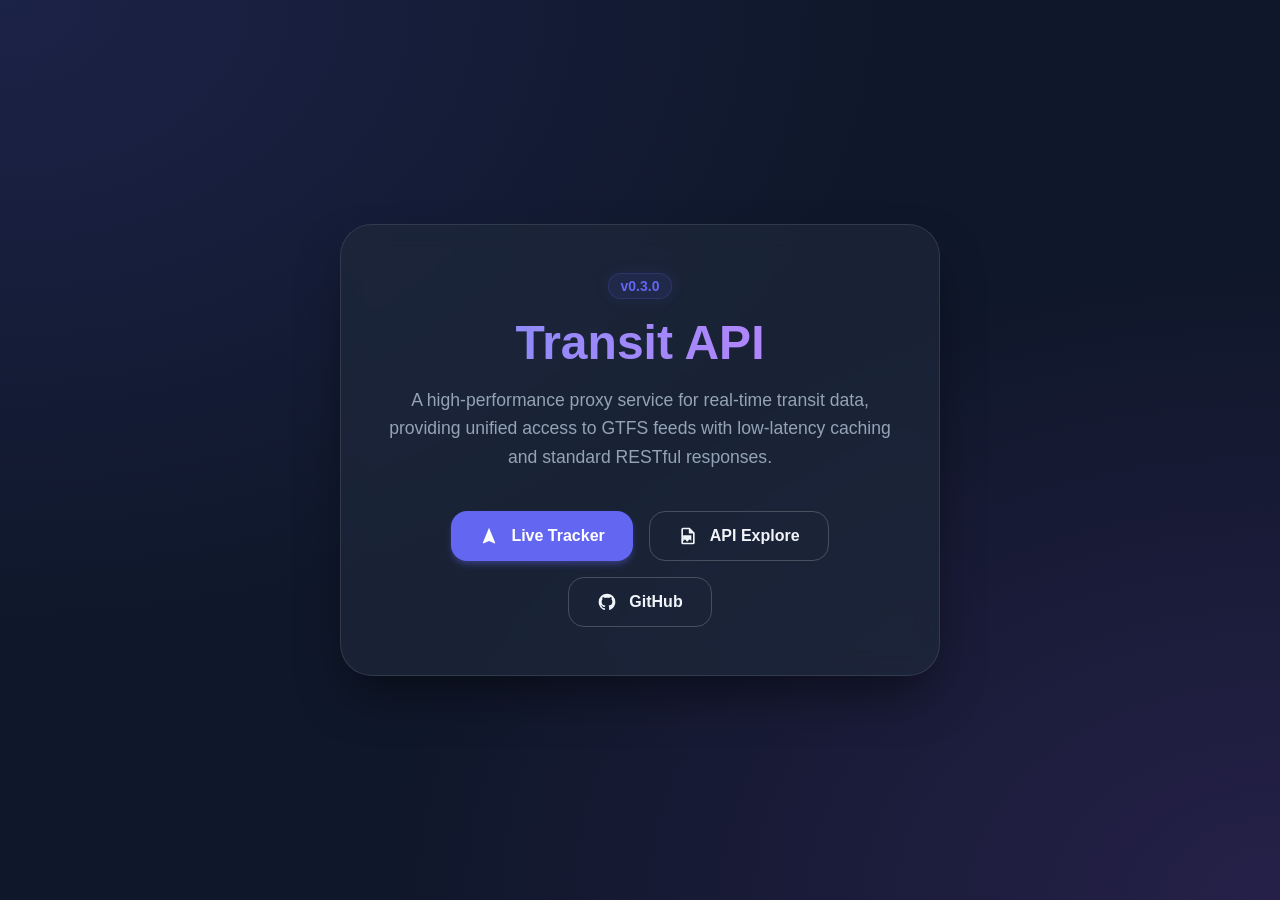
<file: templates/index.html>
<!DOCTYPE html>
<html lang="en">
<head>
    <meta charset="UTF-8">
    <meta name="viewport" content="width=device-width, initial-scale=1.0">
    <title>Transit API</title>
    <link rel="stylesheet" href="/static/landing.css">
</head>
<body>
    <div class="container">
        <span class="badge">v0.3.0</span>
        <h1>Transit API</h1>
        <p>A high-performance proxy service for real-time transit data, providing unified access to GTFS feeds with low-latency caching and standard RESTful responses.</p>
        
        <div class="links">
            <a href="/tracker" class="btn btn-primary">
                <svg class="icon" viewBox="0 0 24 24"><path d="M12,2L4.5,20.29L5.21,21L12,18L18.79,21L19.5,20.29L12,2Z" /></svg>
                Live Tracker
            </a>
            <a href="/swagger-ui" class="btn btn-outline">
                <svg class="icon" viewBox="0 0 24 24"><path d="M14,2H6A2,2 0 0,0 4,4V20A2,2 0 0,0 6,22H18A2,2 0 0,0 20,20V8L14,2M18,20H6V4H13V9H18V20M16,11V18.1L13.9,16L11.1,18.8L8.3,16L6.1,18.2V11H16Z" /></svg>
                API Explore
            </a>
            <a href="https://github.com/BlackthornYugen/grt-times" class="btn btn-outline" target="_blank">
                <svg class="icon" viewBox="0 0 24 24"><path d="M12,2A10,10 0 0,0 2,12C2,16.42 4.87,20.17 8.84,21.5C9.34,21.58 9.5,21.27 9.5,21C9.5,20.77 9.5,20.14 9.5,19.31C6.73,19.91 6.14,17.97 6.14,17.97C5.68,16.81 5.03,16.5 5.03,16.5C4.12,15.88 5.1,15.9 5.1,15.9C6.1,15.97 6.63,16.93 6.63,16.93C7.5,18.45 8.97,18 9.54,17.76C9.63,17.11 9.89,16.67 10.17,16.42C7.95,16.17 5.62,15.31 5.62,11.5C5.62,10.39 6,9.5 6.65,8.79C6.55,8.54 6.2,7.5 6.75,6.15C6.75,6.15 7.59,5.88 9.5,7.17C10.29,6.95 11.15,6.84 12,6.84C12.85,6.84 13.71,6.95 14.5,7.17C16.41,5.88 17.25,6.15 17.25,6.15C17.8,7.5 17.45,8.54 17.35,8.79C18,9.5 18.38,10.39 18.38,11.5C18.38,15.32 16.04,16.16 13.81,16.41C14.17,16.72 14.5,17.33 14.5,18.26C14.5,19.6 14.5,20.68 14.5,21C14.5,21.27 14.66,21.59 15.17,21.5C19.14,20.16 22,16.42 22,12A10,10 0 0,0 12,2Z" /></svg>
                GitHub
            </a>
        </div>
    </div>
</body>
</html>
</file>
<file: static/landing.css>
:root {
    --primary: #6366f1;
    --primary-hover: #4f46e5;
    --bg: #0f172a;
    --card-bg: rgba(30, 41, 59, 0.7);
    --text: #f1f5f9;
    --text-muted: #94a3b8;
}

* {
    margin: 0;
    padding: 0;
    box-sizing: border-box;
}

body {
    font-family: -apple-system, BlinkMacSystemFont, "Segoe UI", Roboto, Helvetica, Arial, sans-serif, "Apple Color Emoji", "Segoe UI Emoji";
    background-color: var(--bg);
    background-image: 
        radial-gradient(at 0% 0%, rgba(99, 102, 241, 0.15) 0px, transparent 50%),
        radial-gradient(at 100% 100%, rgba(168, 85, 247, 0.15) 0px, transparent 50%);
    color: var(--text);
    display: flex;
    align-items: center;
    justify-content: center;
    min-height: 100vh;
    overflow: hidden;
}

.container {
    max-width: 600px;
    width: 90%;
    text-align: center;
    padding: 3rem;
    background: var(--card-bg);
    backdrop-filter: blur(12px);
    -webkit-backdrop-filter: blur(12px);
    border: 1px solid rgba(255, 255, 255, 0.1);
    border-radius: 2rem;
    box-shadow: 0 25px 50px -12px rgba(0, 0, 0, 0.5);
    animation: fadeIn 0.8s ease-out;
}

@keyframes fadeIn {
    from { opacity: 0; transform: translateY(20px); }
    to { opacity: 1; transform: translateY(0); }
}

h1 {
    font-size: 3rem;
    font-weight: 600;
    margin-bottom: 1rem;
    background: linear-gradient(to right, #818cf8, #c084fc);
    -webkit-background-clip: text;
    -webkit-text-fill-color: transparent;
}

p {
    font-size: 1.1rem;
    color: var(--text-muted);
    margin-bottom: 2.5rem;
    line-height: 1.6;
}

.links {
    display: flex;
    gap: 1rem;
    justify-content: center;
    flex-wrap: wrap;
}

.btn {
    display: inline-flex;
    align-items: center;
    gap: 0.75rem;
    padding: 0.875rem 1.75rem;
    border-radius: 1rem;
    font-weight: 600;
    text-decoration: none;
    transition: all 0.2s ease;
    font-size: 1rem;
}

.btn-primary {
    background-color: var(--primary);
    color: white;
    box-shadow: 0 4px 6px -1px rgba(99, 102, 241, 0.4);
}

.btn-primary:hover {
    background-color: var(--primary-hover);
    transform: translateY(-2px);
    box-shadow: 0 10px 15px -3px rgba(99, 102, 241, 0.4);
}

.btn-outline {
    background-color: transparent;
    color: var(--text);
    border: 1px solid rgba(255, 255, 255, 0.2);
}

.btn-outline:hover {
    background-color: rgba(255, 255, 255, 0.05);
    border-color: rgba(255, 255, 255, 0.4);
    transform: translateY(-2px);
}

.icon {
    width: 20px;
    height: 20px;
    fill: currentColor;
}

.badge {
    display: inline-block;
    padding: 0.25rem 0.75rem;
    background: rgba(99, 102, 241, 0.1);
    color: var(--primary);
    border-radius: 100px;
    font-size: 0.875rem;
    font-weight: 600;
    margin-bottom: 1rem;
    border: 1px solid rgba(99, 102, 241, 0.2);
    box-shadow: 0 0 15px rgba(99, 102, 241, 0.1);
}
</file>
